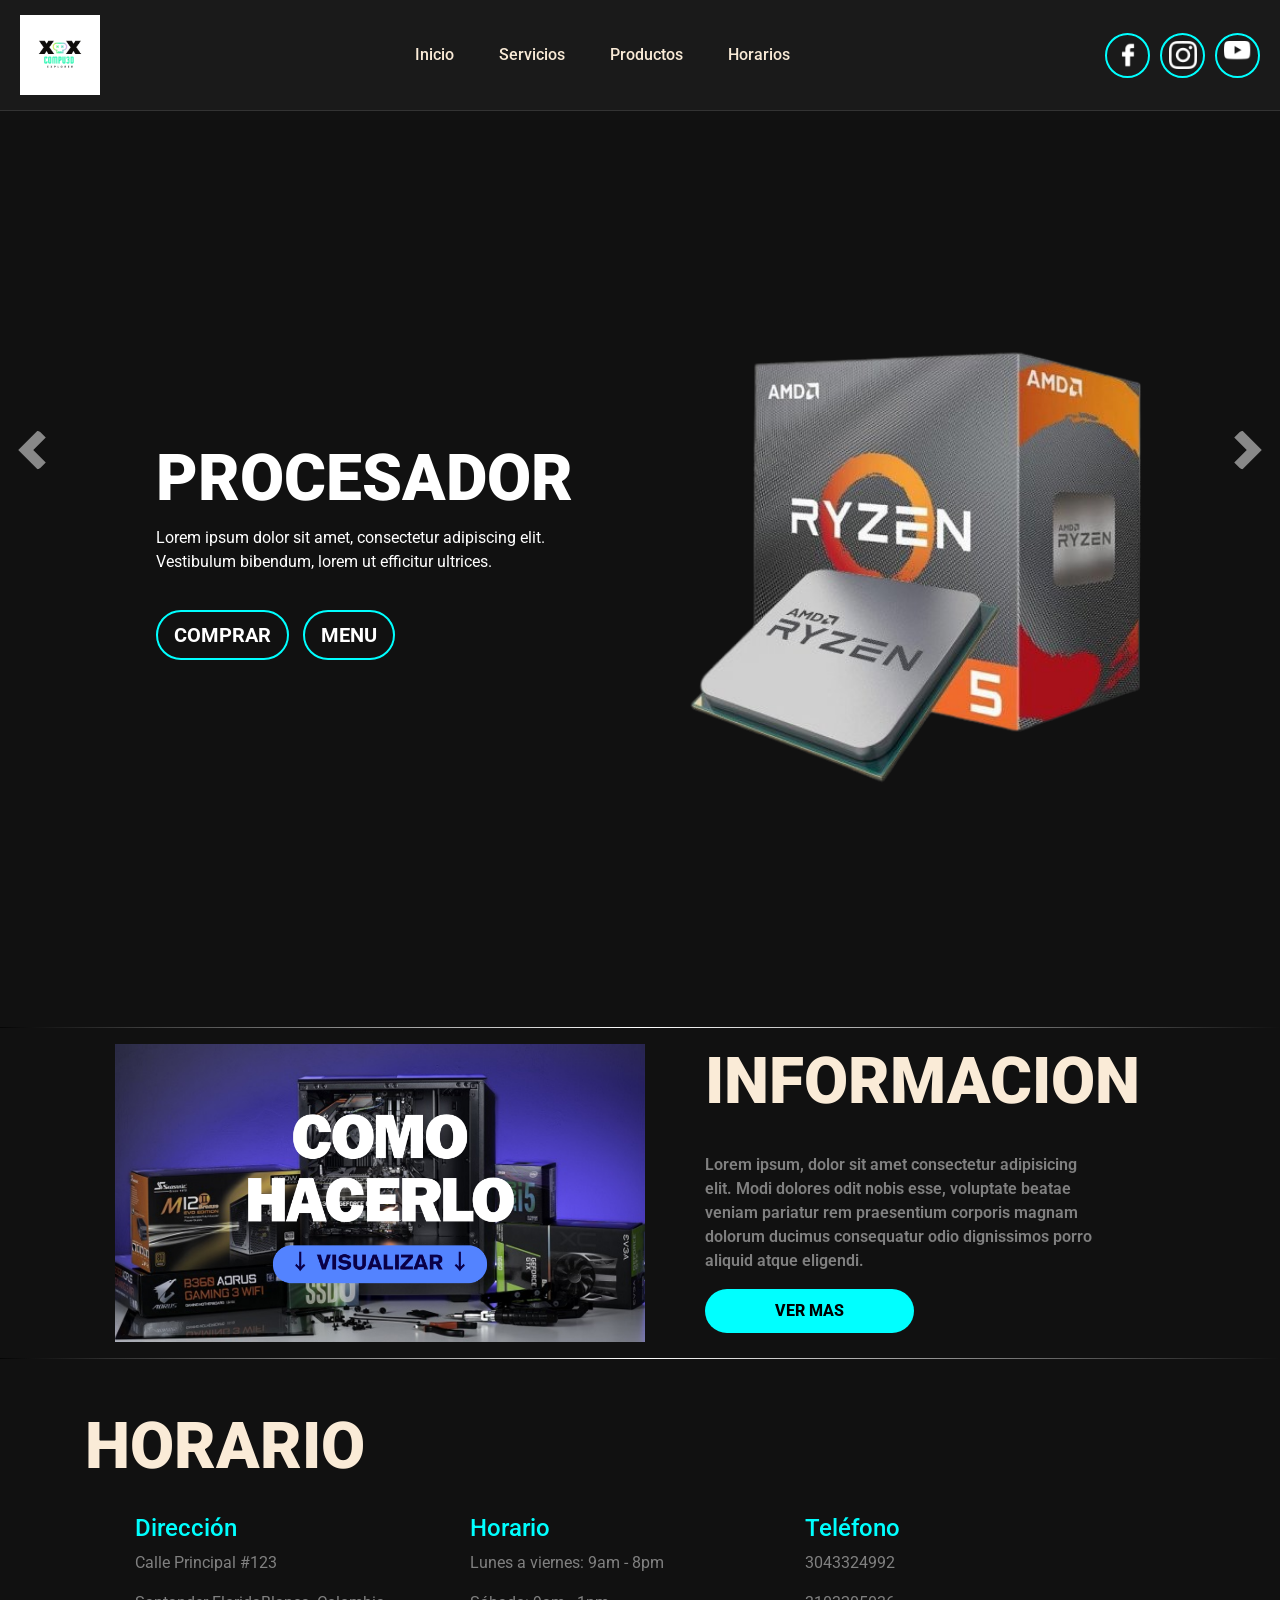
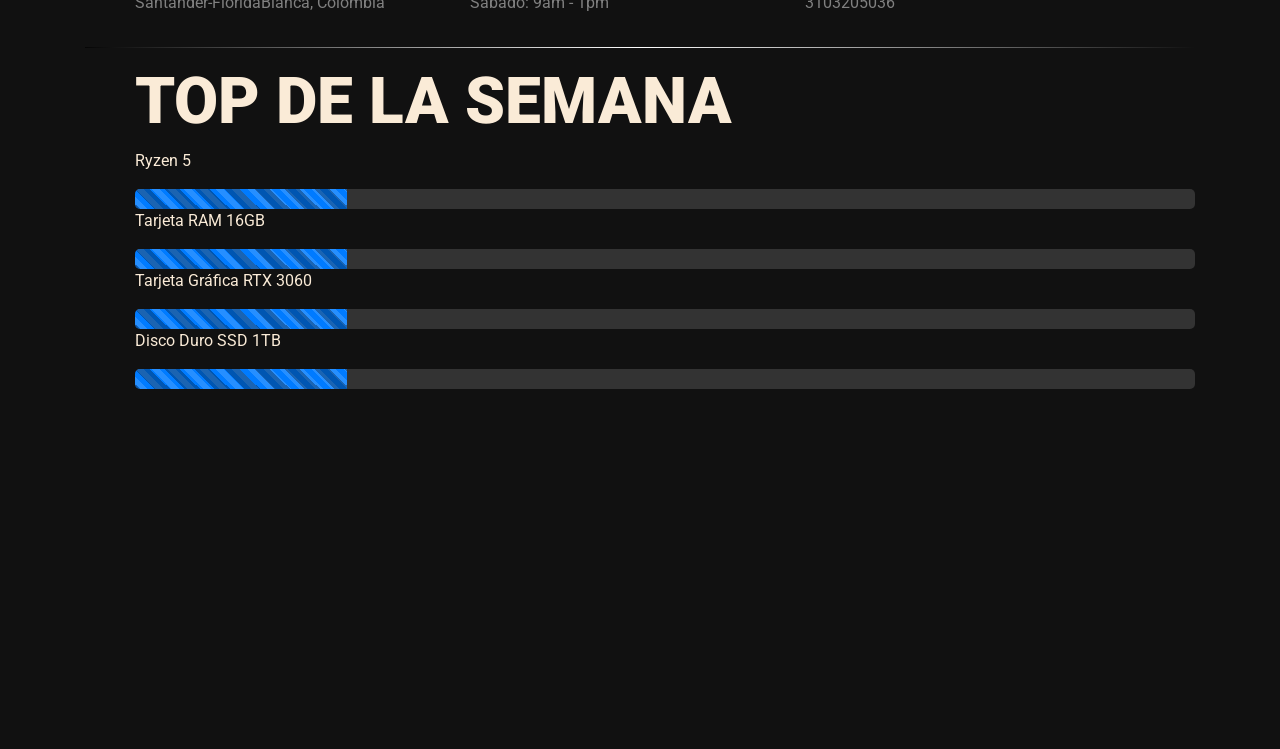
<file: index.html>
<!DOCTYPE html>
<html lang="en">

<head>
    <meta charset="UTF-8">
    <meta name="viewport" content="width=device-width, initial-scale=1.0">
    <meta http-equiv="X-UA-Compatible" content="ie=edge">
    <meta name="Description" content="Enter your description here" />
    <link rel="stylesheet" href="https://cdnjs.cloudflare.com/ajax/libs/twitter-bootstrap/4.6.0/css/bootstrap.min.css">
    <link rel="stylesheet" href="https://cdnjs.cloudflare.com/ajax/libs/font-awesome/5.15.4/css/all.min.css">
    <script src="https://cdn.jsdelivr.net/npm/jquery@3.7.1/dist/jquery.slim.min.js"></script>
    <script src="https://cdn.jsdelivr.net/npm/popper.js@1.16.1/dist/umd/popper.min.js"></script>
    <script src="https://cdn.jsdelivr.net/npm/bootstrap@4.6.2/dist/js/bootstrap.bundle.min.js"></script>
    <link rel="stylesheet" href="./css/style.css">
    <title>COMPU3D EXPLORER</title>
    <link rel="icon" type="image/x-icon" href="./img/log.png">
</head>

<body>
    <!-- ========== MENÚ PRINCIPAL ========== -->
    <nav class="navbar">
        <!-- Logo -->
        <div class="navbar-logo">
            <img class="imgLogo" src="./img/log.png" alt="Logo COMPU3D">
        </div>

        <!-- Links de Navegación -->
        <div class="navbar-links">
            <a href="./index.html" class="nav-link">Inicio</a>
            <a href="./servicios.html" class="nav-link">Servicios</a>
            <a href="./carrito.html" class="nav-link">Productos</a>
            <a href="./horarios.html" class="nav-link">Horarios</a>
        </div>

        <!-- Redes Sociales -->
        <div class="navbar-social">
            <button class="social-btn"><img src="/img/facebook.png" alt="Facebook"></button>
            <button class="social-btn"><img src="/img/insta.png" alt="Instagram"></button>
            <button class="social-btn"><img src="/img/youtube.png" alt="YouTube"></button>
        </div>
    </nav>

    <!-- ========== CARRUSEL ========== -->
        <div class="carousel-inner">
            <div class="carousel-item active">
                <div class="container h-100">
                    <div class="row h-100 carousel-content">
                        <div class="col-md-6 carousel-text textoCarrusel">
                            <div class="carousel-caption texto">
                                <h1 class="product-title">PROCESADOR</h1>
                                <p>Lorem ipsum dolor sit amet, consectetur adipiscing elit. Vestibulum bibendum, lorem
                                    ut efficitur ultrices.</p>
                                <p>
                                    <a class="btn btn-lg btn-custom" href="#">COMPRAR</a>
                                    <a class="btn btn-lg btn-custom" href="#">MENU</a>
                                </p>
                            </div>
                        </div>
                        <div class="col-md-6 product-image-container">
                            <img src="./img/procesador.png" class="d-block w-100 product-image"
                                alt="AMD Ryzen Processor">
                        </div>
                    </div>
                </div>
            </div>
            <div class="carousel-item ">
                <div class="container h-100">
                    <div class="row h-100 carousel-content">
                        <div class="col-md-6 carousel-text textoCarrusel">
                            <div class="carousel-caption texto">
                                <h1 class="product-title">RAM</h1>
                                <p>
                                    Lorem ipsum dolor sit amet, consectetur adipiscing elit. Vestibulum bibendum, lorem
                                    ut efficitur ultrices.
                                </p>
                                <p>
                                    <a class="btn btn-lg btn-custom" href="#">COMPRAR</a>
                                    <a class="btn btn-lg btn-custom" href="#">MENU</a>
                                </p>
                            </div>
                        </div>
                        <div class="col-md-6 product-image-container">
                            <img src="./img/ram.png" class="d-block w-100 product-image" alt="AMD Ryzen Processor">
                        </div>
                    </div>
                </div>
            </div>
            <div class="carousel-item ">
                <div class="container h-100">
                    <div class="row h-100 carousel-content">
                        <div class="col-md-6 carousel-text textoCarrusel">
                            <div class="carousel-caption texto">
                                <h1 class="product-title">FUNTE DE ALIMENTACION</h1>
                                <p>Lorem ipsum dolor sit amet, consectetur adipiscing elit. Vestibulum bibendum, lorem
                                    ut efficitur ultrices.</p>
                                <p>
                                    <a class="btn btn-lg btn-custom" href="#">COMPRAR</a>
                                    <a class="btn btn-lg btn-custom" href="#">MENU</a>
                                </p>
                            </div>
                        </div>
                        <div class="col-md-6 product-image-container">
                            <img src="./img/FuenteAlimentacion.png" class="d-block w-100 product-image"
                                alt="AMD Ryzen Processor">
                        </div>
                    </div>
                </div>
            </div>
            <div class="carousel-item ">
                <div class="container h-100">
                    <div class="row h-100 carousel-content">
                        <div class="col-md-6 carousel-text textoCarrusel">
                            <div class="carousel-caption texto">
                                <h1 class="product-title">DISCO DURO</h1>
                                <p>Lorem ipsum dolor sit amet, consectetur adipiscing elit. Vestibulum bibendum, lorem
                                    ut efficitur ultrices.</p>
                                <p>
                                    <a class="btn btn-lg btn-custom" href="#">COMPRAR</a>
                                    <a class="btn btn-lg btn-custom" href="#">MENU</a>
                                </p>
                            </div>
                        </div>
                        <div class="col-md-6 product-image-container">
                            <img src="./img/discoD.png" class="d-block w-100 product-image" alt="AMD Ryzen Processor">
                        </div>
                    </div>
                </div>
            </div>
            <div class="carousel-item ">
                <div class="container h-100">
                    <div class="row h-100 carousel-content">
                        <div class="col-md-6 carousel-text textoCarrusel">
                            <div class="carousel-caption texto">
                                <h1 class="product-title">Grafica</h1>
                                <p>Lorem ipsum dolor sit amet, consectetur adipiscing elit. Vestibulum bibendum, lorem
                                    ut efficitur ultrices.</p>
                                <p>
                                    <a class="btn btn-lg btn-custom" href="#">COMPRAR</a>
                                    <a class="btn btn-lg btn-custom" href="#">MENU</a>
                                </p>
                            </div>
                        </div>
                        <div class="col-md-6 product-image-container">
                            <img src="./img/RTX-4060.png" class="d-block w-100 product-image" alt="AMD Ryzen Processor">
                        </div>
                    </div>
                </div>
            </div>
        </div>
        <a class="carousel-control-prev" href="#productCarousel" role="button" data-bs-slide="prev">
            <span class="carousel-control-prev-icon" aria-hidden="true"></span>
            <span class="visually-hidden"></span>
        </a>
        <a class="carousel-control-next" href="#productCarousel" role="button" data-bs-slide="next">
            <span class="carousel-control-next-icon" aria-hidden="true"></span>
            <span class="visually-hidden"></span>
        </a>
    </div>
    <hr class="separator">
    <div class="container row ">
        <div class="col-lg-6">
            <img class="img2modulo" src="/img/num3.png" alt="">
        </div>
        <div class="info col-lg-6">
            <h4>INFORMACION</h4>
            <p>
                Lorem ipsum, dolor sit amet consectetur adipisicing elit. Modi dolores odit nobis esse, voluptate beatae
                veniam pariatur rem praesentium corporis magnam dolorum ducimus consequatur odio dignissimos porro
                aliquid atque eligendi.
            </p>
            <a href="https://youtu.be/9jRD-6016_4?si=I5bAPRzQfBZdDb9N"  target="_blank" class="btn-2">VER MAS</a>
        </div>
    </div>

    <hr class="separator">

    <div class="container datos">
        <h2>HORARIO</h2>
        <div class="horario row">
            <div class="txt col-lg-3">
                <h4>Dirección</h4>
                <p>Calle Principal #123</p>
                <p>Santander-FloridaBlanca, Colombia</p>
            </div>
            <div class="txt col-lg-3">
                <h4>Horario</h4>
                <p>Lunes a viernes: 9am - 8pm</p>
                <p>Sábado: 9am - 1pm</p>
            </div>
            <div class="txt col-lg-3">
                <h4>Teléfono</h4>
                <p>3043324992</p>
                <p>3103205036</p>
            </div>  
    </div>
    <hr class="separator">
    <div class="top">
        <h2>TOP DE LA SEMANA</h2>
        <div>
            <p>Ryzen 5</p>
            <div class="progress">
            <div class="progress-bar progress-bar-striped progress-bar-animated"></div>
        </div>
        <div>
            <p>Tarjeta RAM 16GB</p>
            <div class="progress">
            <div class="progress-bar progress-bar-striped progress-bar-animated"></div>
        </div>
        <div>
            <p>Tarjeta Gráfica RTX 3060</p>
            <div class="progress">
            <div class="progress-bar progress-bar-striped progress-bar-animated"></div>
        </div>
        <div>
            <p>Disco Duro SSD 1TB</p>
            <div class="progress">
            <div class="progress-bar progress-bar-striped progress-bar-animated"></div>
        </div>
        </div>
        
    </div>
    <section class="maps">
        <iframe class="map" src="https://www.google.com/maps/embed?pb=!1m18!1m12!1m3!1d2027879.9644634305!2d-74.82266897392391!3d6.926054384457457!2m3!1f0!2f0!3f0!3m2!1i1024!2i768!4f13.1!3m3!1m2!1s0x8e427852fd048c9b%3A0xf70e46eda2fae025!2sSantander!5e0!3m2!1ses-419!2sco!4v1728791815583!5m2!1ses-419!2sco" width="100%" height="500" style="border:0;" allowfullscreen="" loading="lazy" referrerpolicy="no-referrer-when-downgrade"></iframe>
    </section>
    <div id="containerProcesador"></div>
    <div id="containerRam"></div>
    <div id="containerFuente"></div>
    <div id="containerDiscoD"></div>
    <div id="containerGrafica"></div>

    <script src="https://cdnjs.cloudflare.com/ajax/libs/bootstrap/5.3.0/js/bootstrap.bundle.min.js"></script>
    <script src="https://cdnjs.cloudflare.com/ajax/libs/jquery/3.5.1/jquery.slim.min.js"></script>
    <script src="https://cdnjs.cloudflare.com/ajax/libs/popper.js/1.16.1/umd/popper.min.js"></script>
    <script src="https://cdnjs.cloudflare.com/ajax/libs/twitter-bootstrap/4.6.0/js/bootstrap.min.js"></script>
    <script type="module" src="./js/app.js"></script>
    <script src="./js/compras.js"></script>
</body>

</html>
</file>
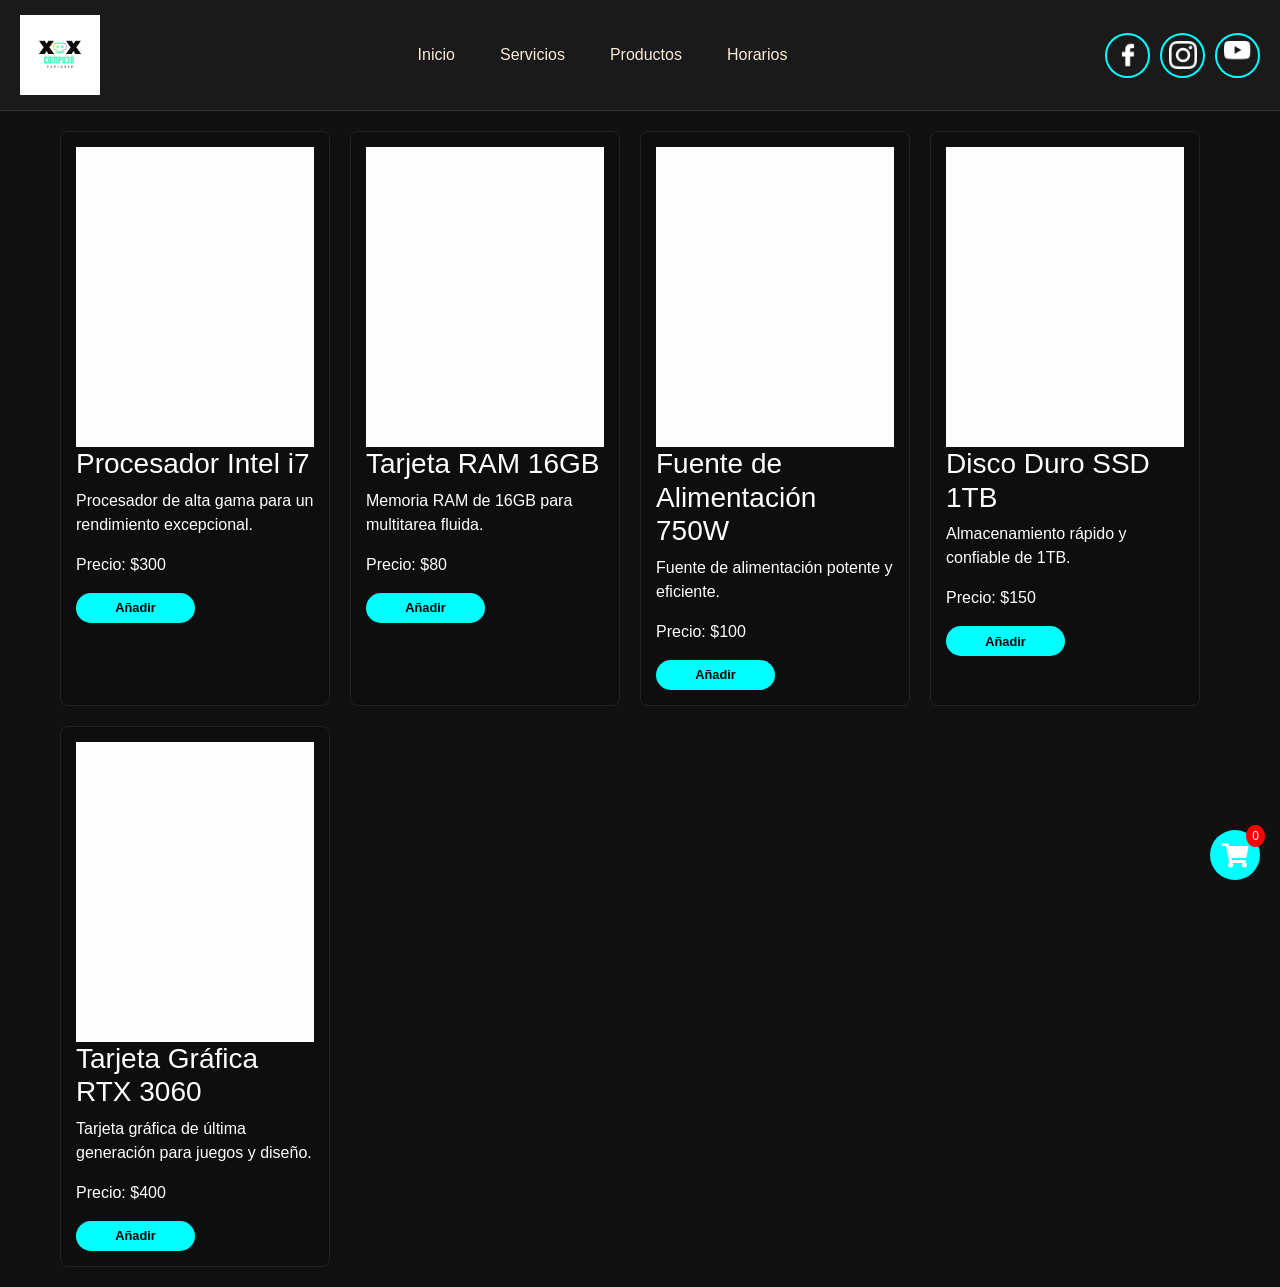
<file: carrito.html>
<!DOCTYPE html>
<html lang="en">
<head>
    <meta charset="UTF-8">
    <meta name="viewport" content="width=device-width, initial-scale=1.0">
    <title>COMPU3D EXPLORER - Menú de Productos</title>
    <link rel="stylesheet" href="https://cdn.jsdelivr.net/npm/swiper/swiper-bundle.min.css" />
    <link rel="stylesheet" href="https://cdnjs.cloudflare.com/ajax/libs/font-awesome/5.15.3/css/all.min.css">
    <link rel="stylesheet" href="https://cdnjs.cloudflare.com/ajax/libs/twitter-bootstrap/4.6.0/css/bootstrap.min.css">
    <link rel="stylesheet" href="https://cdnjs.cloudflare.com/ajax/libs/font-awesome/5.15.4/css/all.min.css">
    <link rel="stylesheet" href="./css/carrito.css">
    <link rel="stylesheet" href="./css/style.css">
    <link rel="icon" type="image/x-icon" href="./img/log.png">
</head>
<body>
    <!-- ========== MENÚ PRINCIPAL ========== -->
    <nav class="navbar">
        <!-- Logo -->
        <div class="navbar-logo">
            <img class="imgLogo" src="./img/log.png" alt="Logo COMPU3D">
        </div>

        <!-- Links de Navegación -->
        <div class="navbar-links">
            <a href="./index.html" class="nav-link">Inicio</a>
            <a href="./servicios.html" class="nav-link">Servicios</a>
            <a href="./carrito.html" class="nav-link">Productos</a>
            <a href="./horarios.html" class="nav-link">Horarios</a>
        </div>

        <!-- Redes Sociales -->
        <div class="navbar-social">
            <button class="social-btn"><img src="/img/facebook.png" alt="Facebook"></button>
            <button class="social-btn"><img src="/img/insta.png" alt="Instagram"></button>
            <button class="social-btn"><img src="/img/youtube.png" alt="YouTube"></button>
        </div>
    </nav>

    <!-- ========== CONTENEDOR DE PRODUCTOS ========== -->
    <div class="container">
        <div id="product-menu" class="product-menu">
            <!-- Los productos se cargarán aquí dinámicamente -->
        </div>
    </div>

    <!-- Icono del carrito -->
    <div id="cart-icon">
        <i class="fas fa-shopping-cart"></i>
        <span id="cart-count">0</span>
    </div>

    <!-- Carrito desplegable -->
    <div id="cart-dropdown">
        <h3>Carrito de Compras</h3>
        <div id="cart-items"></div>
        <p>Total: $<span id="cart-total">0</span></p>
        <button id="checkout" style="background-color: #00FFFF; color: black;">Realizar Pedido</button>
    </div>

    <script src="https://cdn.jsdelivr.net/npm/swiper/swiper-bundle.min.js"></script>
    <script src="./js/compras.js"></script>
    <script type="module" src="./js/app.js"></script>
</body>
</html>
</file>
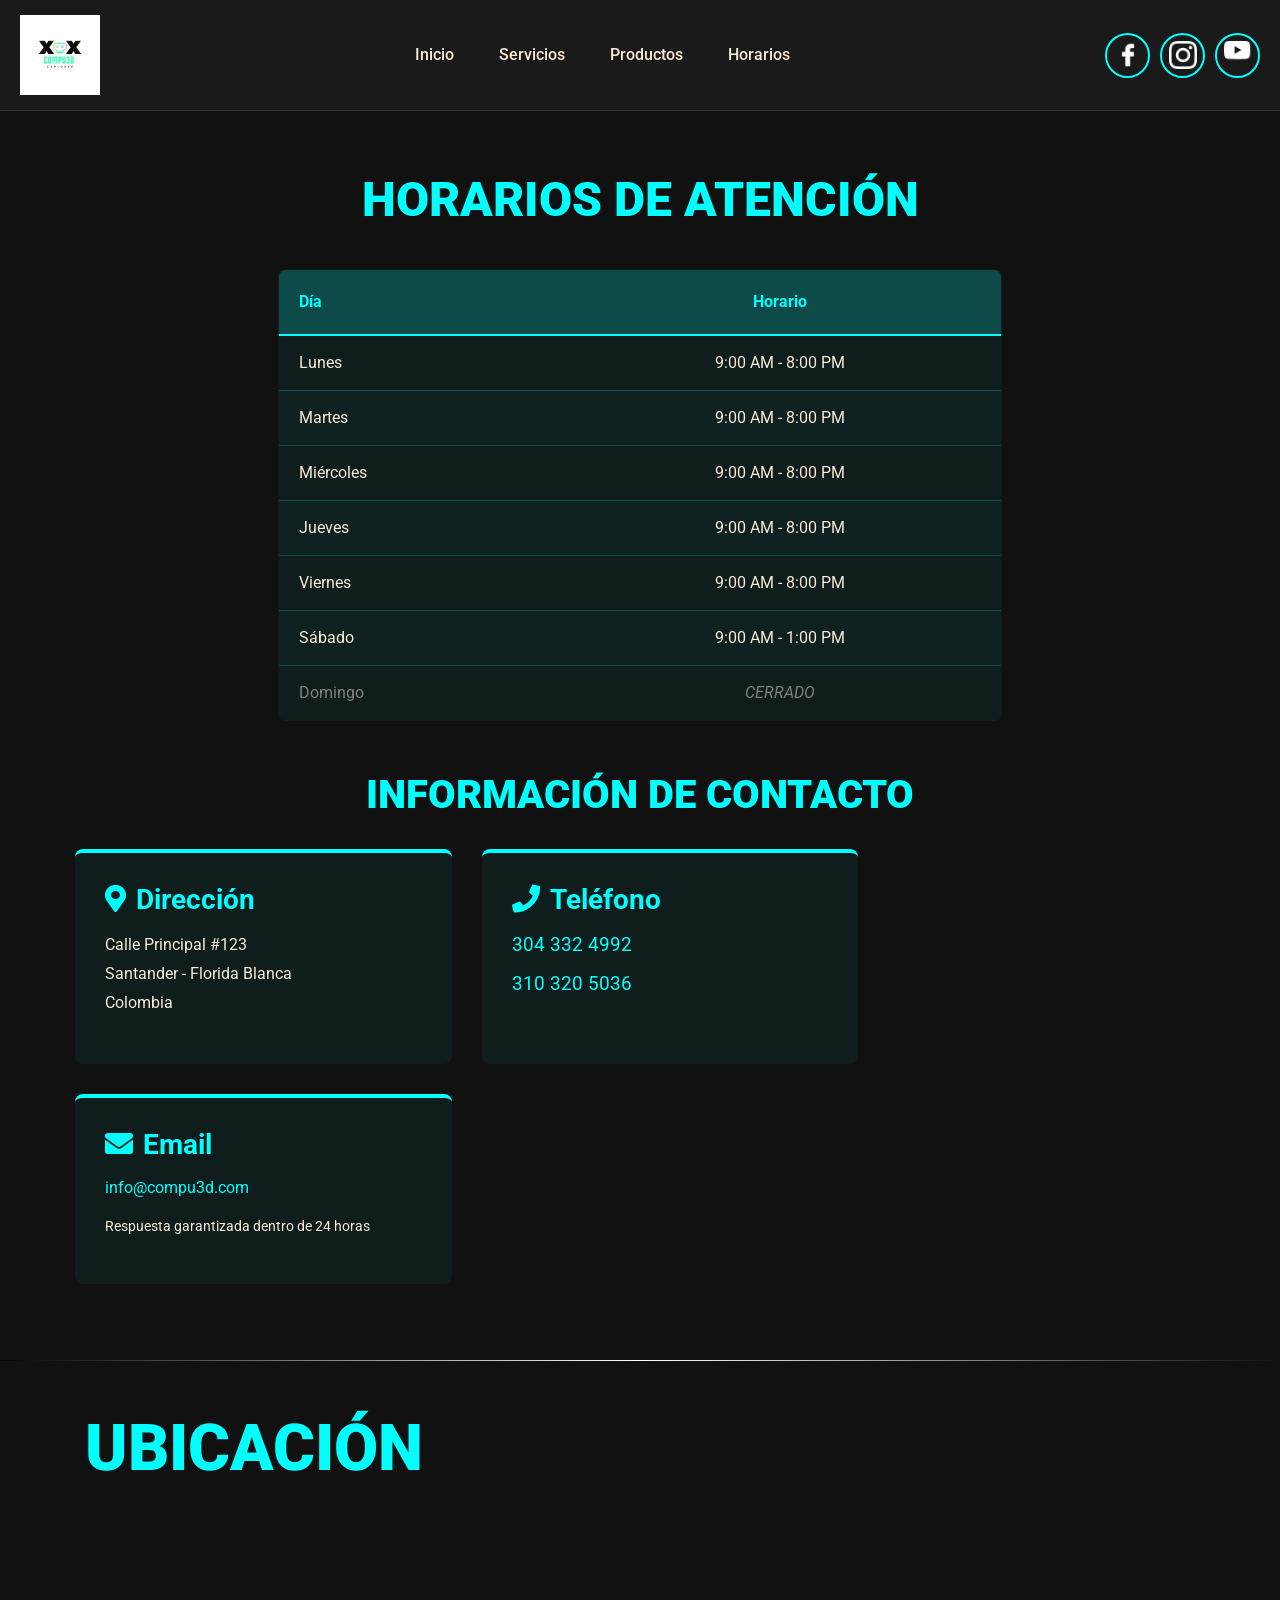
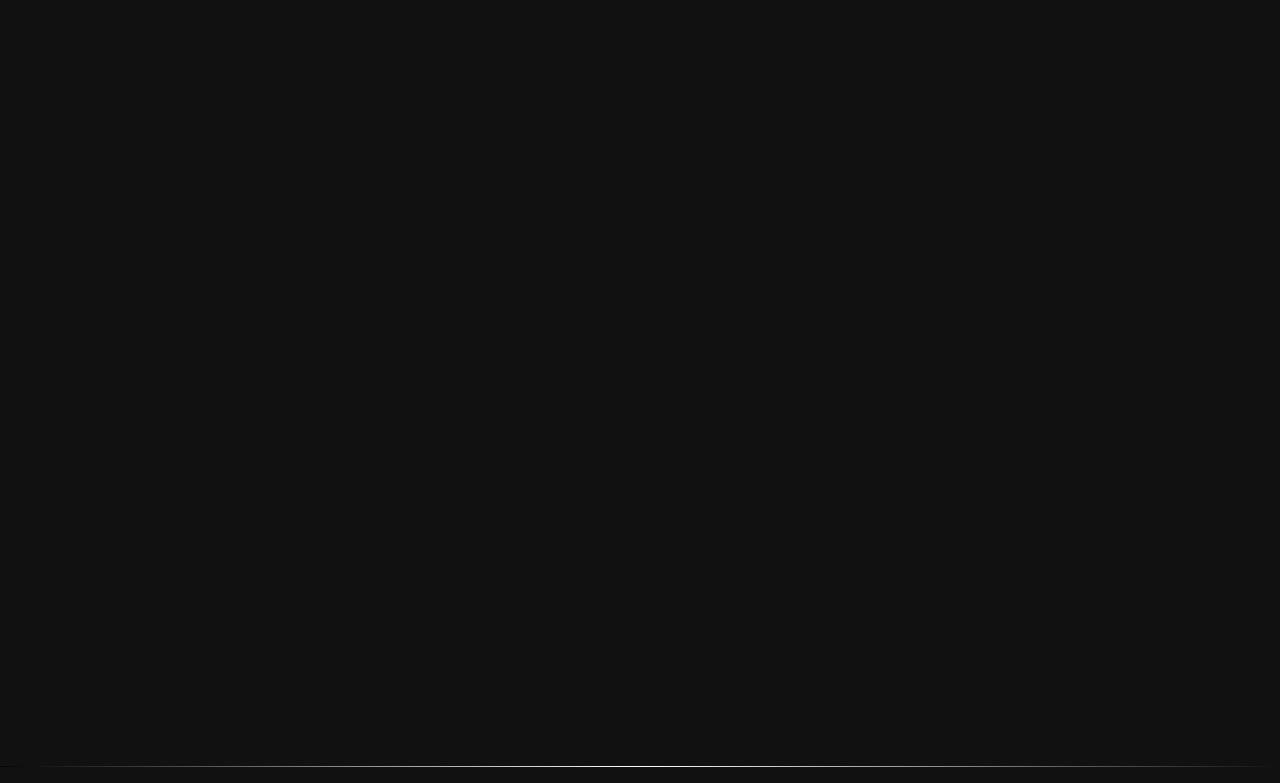
<file: horarios.html>
<!DOCTYPE html>
<html lang="es">

<head>
    <meta charset="UTF-8">
    <meta name="viewport" content="width=device-width, initial-scale=1.0">
    <meta http-equiv="X-UA-Compatible" content="ie=edge">
    <meta name="Description" content="Horarios de COMPU3D Explorer">
    <link rel="stylesheet" href="https://cdnjs.cloudflare.com/ajax/libs/twitter-bootstrap/4.6.0/css/bootstrap.min.css">
    <link rel="stylesheet" href="https://cdnjs.cloudflare.com/ajax/libs/font-awesome/5.15.4/css/all.min.css">
    <script src="https://cdn.jsdelivr.net/npm/jquery@3.7.1/dist/jquery.slim.min.js"></script>
    <script src="https://cdn.jsdelivr.net/npm/popper.js@1.16.1/dist/umd/popper.min.js"></script>
    <script src="https://cdn.jsdelivr.net/npm/bootstrap@4.6.2/dist/js/bootstrap.bundle.min.js"></script>
    <link rel="stylesheet" href="./css/style.css">
    <title>Horarios - COMPU3D EXPLORER</title>
    <link rel="icon" type="image/x-icon" href="./img/log.png">
</head>

<body>
    <!-- ========== MENÚ PRINCIPAL ========== -->
    <nav class="navbar">
        <!-- Logo -->
        <div class="navbar-logo">
            <img class="imgLogo" src="./img/log.png" alt="Logo COMPU3D">
        </div>

        <!-- Links de Navegación -->
        <div class="navbar-links">
            <a href="./index.html" class="nav-link">Inicio</a>
            <a href="./servicios.html" class="nav-link">Servicios</a>
            <a href="./carrito.html" class="nav-link">Productos</a>
            <a href="./horarios.html" class="nav-link">Horarios</a>
        </div>

        <!-- Redes Sociales -->
        <div class="navbar-social">
            <button class="social-btn"><img src="/img/facebook.png" alt="Facebook"></button>
            <button class="social-btn"><img src="/img/insta.png" alt="Instagram"></button>
            <button class="social-btn"><img src="/img/youtube.png" alt="YouTube"></button>
        </div>
    </nav>

    <!-- ========== CONTENIDO HORARIOS ========== -->
    <div class="container" style="padding: 60px 20px; color: antiquewhite;">
        <h1 style="font-size: 3rem; font-weight: 900; margin-bottom: 40px; color: aqua; text-align: center;">HORARIOS DE ATENCIÓN</h1>

        <!-- Tabla de Horarios -->
        <div class="row" style="margin-bottom: 50px;">
            <div class="col-lg-8 mx-auto">
                <table style="width: 100%; background-color: rgba(0, 255, 255, 0.05); border-radius: 8px; overflow: hidden; border: 1px solid aqua;">
                    <thead style="background-color: rgba(0, 255, 255, 0.2);">
                        <tr>
                            <th style="padding: 20px; text-align: left; color: aqua; font-weight: 700; border-bottom: 2px solid aqua;">Día</th>
                            <th style="padding: 20px; text-align: center; color: aqua; font-weight: 700; border-bottom: 2px solid aqua;">Horario</th>
                        </tr>
                    </thead>
                    <tbody>
                        <tr style="border-bottom: 1px solid rgba(0, 255, 255, 0.2);">
                            <td style="padding: 15px 20px; color: antiquewhite;">Lunes</td>
                            <td style="padding: 15px 20px; text-align: center; color: antiquewhite;">9:00 AM - 8:00 PM</td>
                        </tr>
                        <tr style="border-bottom: 1px solid rgba(0, 255, 255, 0.2); background-color: rgba(0, 255, 255, 0.02);">
                            <td style="padding: 15px 20px; color: antiquewhite;">Martes</td>
                            <td style="padding: 15px 20px; text-align: center; color: antiquewhite;">9:00 AM - 8:00 PM</td>
                        </tr>
                        <tr style="border-bottom: 1px solid rgba(0, 255, 255, 0.2);">
                            <td style="padding: 15px 20px; color: antiquewhite;">Miércoles</td>
                            <td style="padding: 15px 20px; text-align: center; color: antiquewhite;">9:00 AM - 8:00 PM</td>
                        </tr>
                        <tr style="border-bottom: 1px solid rgba(0, 255, 255, 0.2); background-color: rgba(0, 255, 255, 0.02);">
                            <td style="padding: 15px 20px; color: antiquewhite;">Jueves</td>
                            <td style="padding: 15px 20px; text-align: center; color: antiquewhite;">9:00 AM - 8:00 PM</td>
                        </tr>
                        <tr style="border-bottom: 1px solid rgba(0, 255, 255, 0.2);">
                            <td style="padding: 15px 20px; color: antiquewhite;">Viernes</td>
                            <td style="padding: 15px 20px; text-align: center; color: antiquewhite;">9:00 AM - 8:00 PM</td>
                        </tr>
                        <tr style="border-bottom: 1px solid rgba(0, 255, 255, 0.2); background-color: rgba(0, 255, 255, 0.02);">
                            <td style="padding: 15px 20px; color: antiquewhite;">Sábado</td>
                            <td style="padding: 15px 20px; text-align: center; color: antiquewhite;">9:00 AM - 1:00 PM</td>
                        </tr>
                        <tr>
                            <td style="padding: 15px 20px; color: gray;">Domingo</td>
                            <td style="padding: 15px 20px; text-align: center; color: gray;"><em>CERRADO</em></td>
                        </tr>
                    </tbody>
                </table>
            </div>
        </div>

        <!-- Información de Contacto -->
        <h2 style="color: aqua; font-size: 2.5rem; font-weight: 900; margin-top: 50px; margin-bottom: 30px; text-align: center;">INFORMACIÓN DE CONTACTO</h2>

        <div class="row" style="gap: 30px;">
            <!-- Dirección -->
            <div class="col-lg-4" style="background-color: rgba(0, 255, 255, 0.05); padding: 30px; border-radius: 8px; border-top: 4px solid aqua;">
                <h3 style="color: aqua; font-weight: 700; margin-bottom: 15px;">
                    <i class="fas fa-map-marker-alt" style="margin-right: 10px;"></i>Dirección
                </h3>
                <p style="color: antiquewhite; line-height: 1.8;">
                    Calle Principal #123<br>
                    Santander - Florida Blanca<br>
                    Colombia
                </p>
            </div>

            <!-- Teléfono -->
            <div class="col-lg-4" style="background-color: rgba(0, 255, 255, 0.05); padding: 30px; border-radius: 8px; border-top: 4px solid aqua;">
                <h3 style="color: aqua; font-weight: 700; margin-bottom: 15px;">
                    <i class="fas fa-phone" style="margin-right: 10px;"></i>Teléfono
                </h3>
                <p style="color: antiquewhite; font-size: 1.2rem; margin-bottom: 10px;">
                    <a href="tel:3043324992" style="color: aqua; text-decoration: none;">304 332 4992</a>
                </p>
                <p style="color: antiquewhite; font-size: 1.2rem;">
                    <a href="tel:3103205036" style="color: aqua; text-decoration: none;">310 320 5036</a>
                </p>
            </div>

            <!-- Email -->
            <div class="col-lg-4" style="background-color: rgba(0, 255, 255, 0.05); padding: 30px; border-radius: 8px; border-top: 4px solid aqua;">
                <h3 style="color: aqua; font-weight: 700; margin-bottom: 15px;">
                    <i class="fas fa-envelope" style="margin-right: 10px;"></i>Email
                </h3>
                <p style="color: antiquewhite;">
                    <a href="mailto:info@compu3d.com" style="color: aqua; text-decoration: none;">info@compu3d.com</a>
                </p>
                <p style="color: antiquewhite; margin-top: 15px; font-size: 0.9rem;">
                    Respuesta garantizada dentro de 24 horas
                </p>
            </div>
        </div>
    </div>

    <hr class="separator">

    <!-- ========== UBICACIÓN ========== -->
    <div class="container datos">
        <h2 style="color: aqua;">UBICACIÓN</h2>
        <div style="margin-top: 30px; position: relative; padding-bottom: 75%; height: 0; overflow: hidden;">
            <iframe
                src="https://www.google.com/maps/embed?pb=!1m18!1m12!1m3!1d3945.5893698869227!2d-73.06788!3d7.062844!2m3!1f0!2f0!3f0!3m2!1i1024!2i768!4f13.1!3m3!1m2!1s0x8e6a5d5c5c5c5c5d%3A0x5c5c5c5c5c5c5c5c!2sCalle%20Principal%20123%2C%20Florida%20Blanca%2C%20Santander!5e0!3m2!1ses!2sco!4v1234567890"
                style="position: absolute; top: 0; left: 0; width: 100%; height: 100%; border: 0; border-radius: 8px;"
                allowfullscreen="" loading="lazy" referrerpolicy="no-referrer-when-downgrade">
            </iframe>
        </div>
    </div>

    <hr class="separator">

    <script src="./js/app.js"></script>
</body>

</html>
</file>
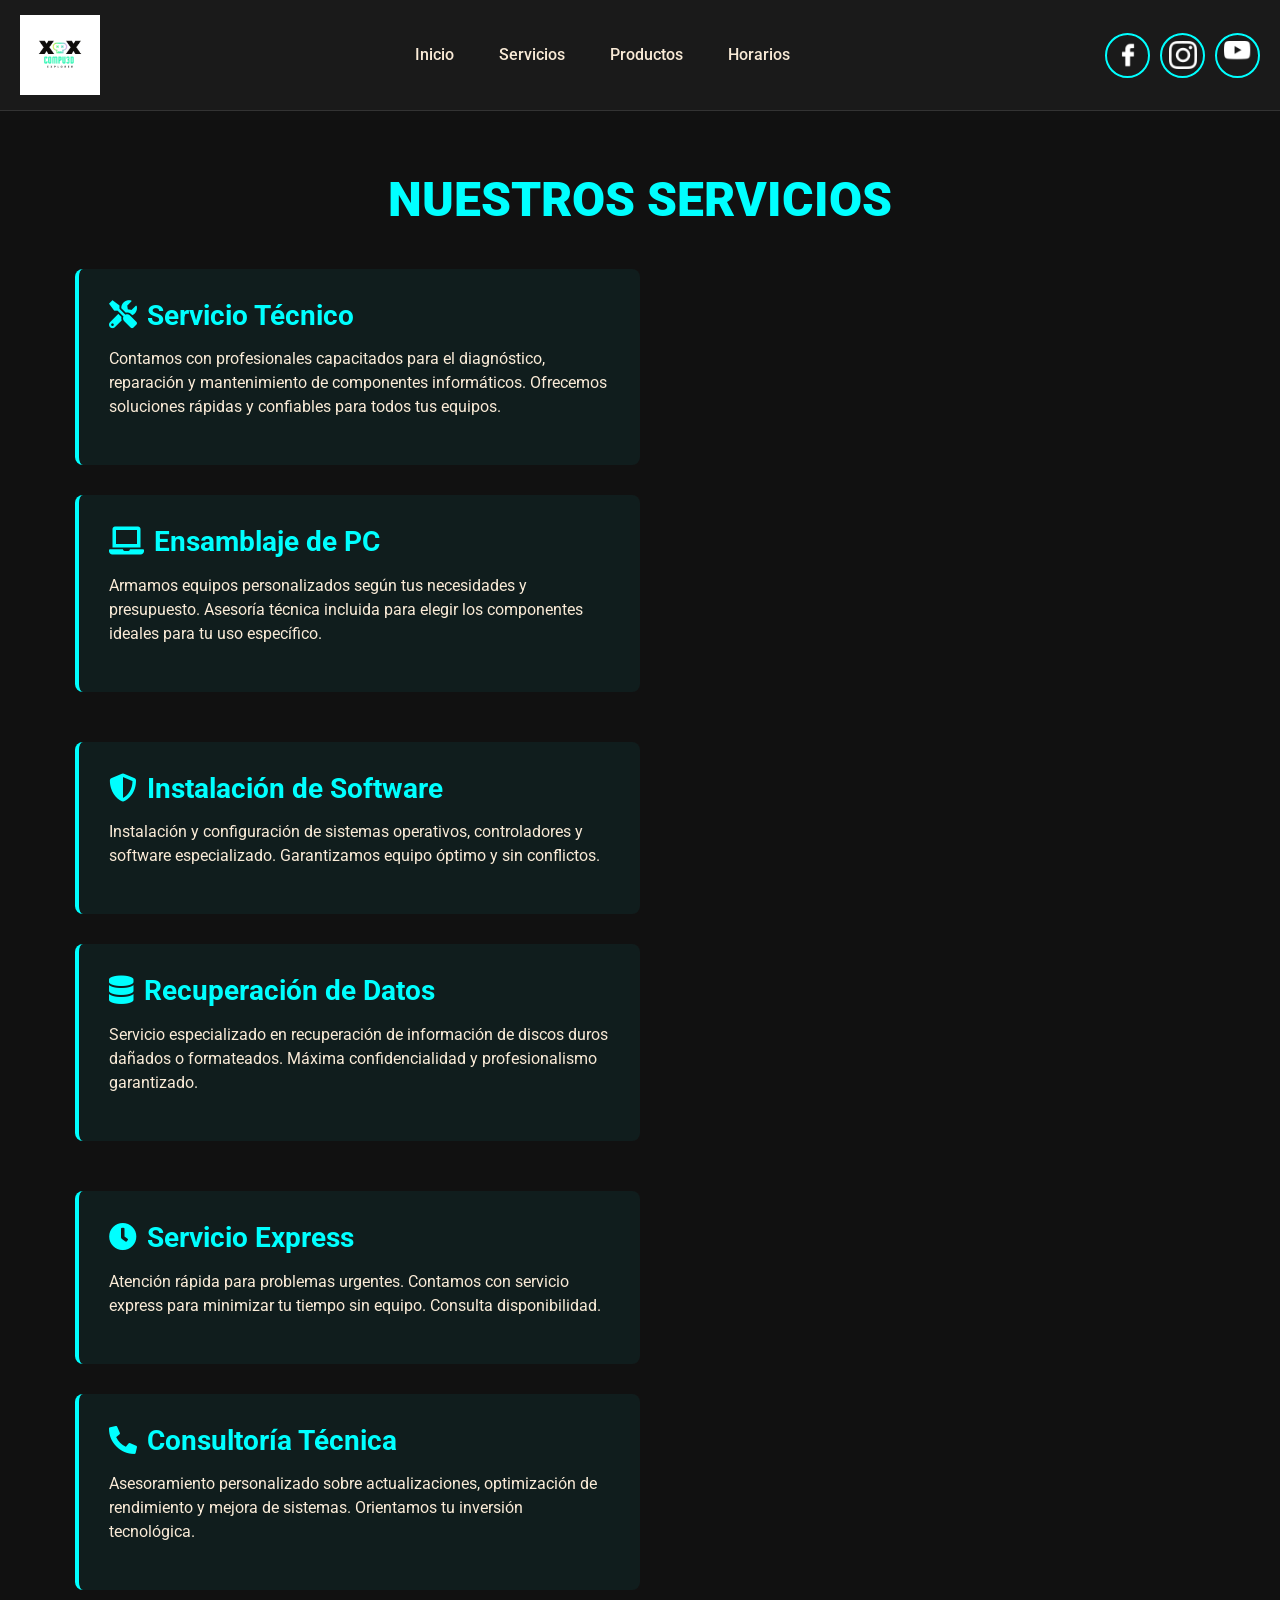
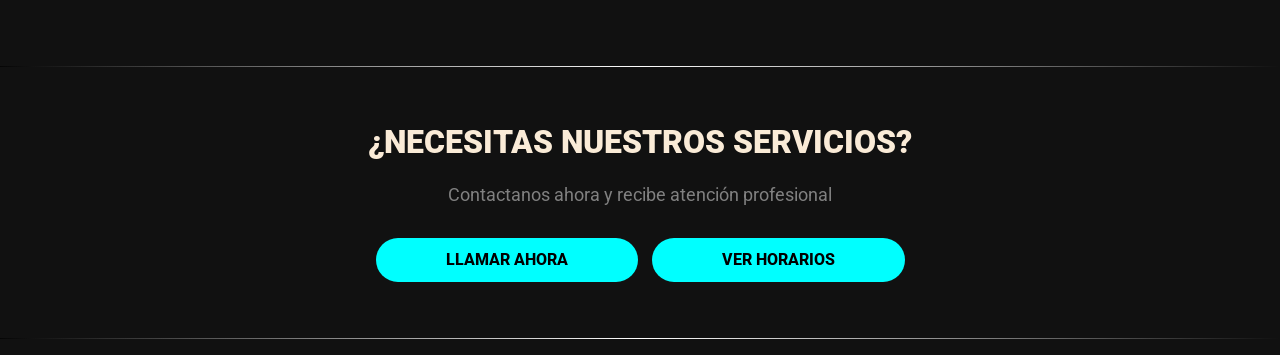
<file: servicios.html>
<!DOCTYPE html>
<html lang="es">

<head>
    <meta charset="UTF-8">
    <meta name="viewport" content="width=device-width, initial-scale=1.0">
    <meta http-equiv="X-UA-Compatible" content="ie=edge">
    <meta name="Description" content="Servicios de COMPU3D Explorer">
    <link rel="stylesheet" href="https://cdnjs.cloudflare.com/ajax/libs/twitter-bootstrap/4.6.0/css/bootstrap.min.css">
    <link rel="stylesheet" href="https://cdnjs.cloudflare.com/ajax/libs/font-awesome/5.15.4/css/all.min.css">
    <script src="https://cdn.jsdelivr.net/npm/jquery@3.7.1/dist/jquery.slim.min.js"></script>
    <script src="https://cdn.jsdelivr.net/npm/popper.js@1.16.1/dist/umd/popper.min.js"></script>
    <script src="https://cdn.jsdelivr.net/npm/bootstrap@4.6.2/dist/js/bootstrap.bundle.min.js"></script>
    <link rel="stylesheet" href="./css/style.css">
    <title>Servicios - COMPU3D EXPLORER</title>
    <link rel="icon" type="image/x-icon" href="./img/log.png">
</head>

<body>
    <!-- ========== MENÚ PRINCIPAL ========== -->
    <nav class="navbar">
        <!-- Logo -->
        <div class="navbar-logo">
            <img class="imgLogo" src="./img/log.png" alt="Logo COMPU3D">
        </div>

        <!-- Links de Navegación -->
        <div class="navbar-links">
            <a href="./index.html" class="nav-link">Inicio</a>
            <a href="./servicios.html" class="nav-link">Servicios</a>
            <a href="./carrito.html" class="nav-link">Productos</a>
            <a href="./horarios.html" class="nav-link">Horarios</a>
        </div>

        <!-- Redes Sociales -->
        <div class="navbar-social">
            <button class="social-btn"><img src="/img/facebook.png" alt="Facebook"></button>
            <button class="social-btn"><img src="/img/insta.png" alt="Instagram"></button>
            <button class="social-btn"><img src="/img/youtube.png" alt="YouTube"></button>
        </div>
    </nav>

    <!-- ========== CONTENIDO SERVICIOS ========== -->
    <div class="container" style="padding: 60px 20px; color: antiquewhite;">
        <h1 style="font-size: 3rem; font-weight: 900; margin-bottom: 40px; color: aqua; text-align: center;">NUESTROS SERVICIOS</h1>

        <div class="row" style="gap: 30px; margin-bottom: 50px;">
            <!-- Servicio 1 -->
            <div class="col-lg-6" style="background-color: rgba(0, 255, 255, 0.05); padding: 30px; border-radius: 8px; border-left: 4px solid aqua;">
                <h3 style="color: aqua; font-weight: 700; margin-bottom: 15px;">
                    <i class="fas fa-tools" style="margin-right: 10px;"></i>Servicio Técnico
                </h3>
                <p>Contamos con profesionales capacitados para el diagnóstico, reparación y mantenimiento de componentes informáticos. Ofrecemos soluciones rápidas y confiables para todos tus equipos.</p>
            </div>

            <!-- Servicio 2 -->
            <div class="col-lg-6" style="background-color: rgba(0, 255, 255, 0.05); padding: 30px; border-radius: 8px; border-left: 4px solid aqua;">
                <h3 style="color: aqua; font-weight: 700; margin-bottom: 15px;">
                    <i class="fas fa-laptop" style="margin-right: 10px;"></i>Ensamblaje de PC
                </h3>
                <p>Armamos equipos personalizados según tus necesidades y presupuesto. Asesoría técnica incluida para elegir los componentes ideales para tu uso específico.</p>
            </div>
        </div>

        <div class="row" style="gap: 30px; margin-bottom: 50px;">
            <!-- Servicio 3 -->
            <div class="col-lg-6" style="background-color: rgba(0, 255, 255, 0.05); padding: 30px; border-radius: 8px; border-left: 4px solid aqua;">
                <h3 style="color: aqua; font-weight: 700; margin-bottom: 15px;">
                    <i class="fas fa-shield-alt" style="margin-right: 10px;"></i>Instalación de Software
                </h3>
                <p>Instalación y configuración de sistemas operativos, controladores y software especializado. Garantizamos equipo óptimo y sin conflictos.</p>
            </div>

            <!-- Servicio 4 -->
            <div class="col-lg-6" style="background-color: rgba(0, 255, 255, 0.05); padding: 30px; border-radius: 8px; border-left: 4px solid aqua;">
                <h3 style="color: aqua; font-weight: 700; margin-bottom: 15px;">
                    <i class="fas fa-database" style="margin-right: 10px;"></i>Recuperación de Datos
                </h3>
                <p>Servicio especializado en recuperación de información de discos duros dañados o formateados. Máxima confidencialidad y profesionalismo garantizado.</p>
            </div>
        </div>

        <div class="row" style="gap: 30px;">
            <!-- Servicio 5 -->
            <div class="col-lg-6" style="background-color: rgba(0, 255, 255, 0.05); padding: 30px; border-radius: 8px; border-left: 4px solid aqua;">
                <h3 style="color: aqua; font-weight: 700; margin-bottom: 15px;">
                    <i class="fas fa-clock" style="margin-right: 10px;"></i>Servicio Express
                </h3>
                <p>Atención rápida para problemas urgentes. Contamos con servicio express para minimizar tu tiempo sin equipo. Consulta disponibilidad.</p>
            </div>

            <!-- Servicio 6 -->
            <div class="col-lg-6" style="background-color: rgba(0, 255, 255, 0.05); padding: 30px; border-radius: 8px; border-left: 4px solid aqua;">
                <h3 style="color: aqua; font-weight: 700; margin-bottom: 15px;">
                    <i class="fas fa-phone-alt" style="margin-right: 10px;"></i>Consultoría Técnica
                </h3>
                <p>Asesoramiento personalizado sobre actualizaciones, optimización de rendimiento y mejora de sistemas. Orientamos tu inversión tecnológica.</p>
            </div>
        </div>
    </div>

    <hr class="separator">

    <!-- ========== LLAMADA A ACCIÓN ========== -->
    <div class="container" style="padding: 40px 20px; text-align: center;">
        <h2 style="color: antiquewhite; font-weight: 900; margin-bottom: 20px;">¿NECESITAS NUESTROS SERVICIOS?</h2>
        <p style="color: gray; margin-bottom: 30px; font-size: 1.1rem;">Contactanos ahora y recibe atención profesional</p>
        <a href="tel:3043324992" class="btn-2" style="display: inline-block; text-decoration: none;">LLAMAR AHORA</a>
        <a href="./horarios.html" class="btn-2" style="display: inline-block; text-decoration: none; margin-left: 10px;">VER HORARIOS</a>
    </div>

    <hr class="separator">

    <script src="./js/app.js"></script>
</body>

</html>
</file>
<file: css/style.css>
/* ===========================
   IMPORTACIONES Y ESTILOS GLOBALES
   =========================== */
@import url('https://fonts.googleapis.com/css2?family=Roboto:ital,wght@0,400;0,500;0,700;0,900;1,700;1,900&display=swap');

/* Fondo negro para toda la página */
body {
    background-color: #111111;
}

/* ===========================
   MENÚ PRINCIPAL
   =========================== */

/* Contenedor del navbar - Flexbox simple */
.navbar {
    display: flex;
    flex-wrap: wrap;
    align-items: center;
    justify-content: space-between;
    padding: 15px 20px;
    background-color: #1a1a1a;
    border-bottom: 1px solid #333;
    gap: 20px;
    width: 100%;
    box-sizing: border-box;
}

/* Logo de la empresa */
.navbar-logo {
    display: flex;
    align-items: center;
    flex: 0 0 auto;
}

.imgLogo {
    width: 80px;
    height: auto;
    object-fit: contain;
    margin: 0;
    padding: 0;
}

/* Sección de links del menú */
.navbar-links {
    display: flex;
    gap: 15px;
    flex: 1 1 auto;
    justify-content: center;
    flex-wrap: wrap;
}

/* Estilos de los links del menú */
.nav-link {
    padding: 10px 15px;
    color: antiquewhite;
    font-weight: 500;
    border: none;
    cursor: pointer;
    font-size: 16px;
    text-decoration: none;
    transition: all 0.3s ease;
    display: inline-block;
}

.nav-link:hover {
    color: aqua;
    background-color: rgba(0, 255, 255, 0.1);
    border-radius: 4px;
}

.nav-link:focus {
    outline: none;
    background-color: aqua;
    color: black;
    border-radius: 4px;
}

/* Sección de redes sociales del menú */
.navbar-social {
    display: flex;
    align-items: center;
    gap: 10px;
    flex: 0 0 auto;
}

/* Botones de redes sociales */
.social-btn {
    border-radius: 50%;
    overflow: hidden;
    border: 2px solid aqua;
    background-color: transparent;
    width: 45px;
    height: 45px;
    cursor: pointer;
    transition: all 0.3s ease;
    display: flex;
    align-items: center;
    justify-content: center;
    padding: 0;
}

.social-btn:hover {
    background-color: rgba(0, 255, 255, 0.2);
    transform: scale(1.1);
}

.social-btn img {
    width: 28px;
    height: 28px;
    object-fit: contain;
}

/* CARUSEL */
#productCarousel {
    height: 100vh;
}

.carousel-item {
    height: 100vh;
    min-height: 300px;
}

.carousel-caption {
    transform: translateY(50%);
    top: 0;
    text-align: left;
}

.carousel-content {
    display: flex;
    align-items: center;
    justify-content: center;
    height: 100%;
    flex-direction: row;
}



.product-title {
    font-size: 4rem;
    font-weight: 900;

}

.btn-custom {
    border: 2px solid aqua;
    color: #ffffff;
    background-color: transparent;
    margin-right: 10px;
    margin-top: 20px;
    border-radius: 10cap;
    font-weight: 700;
  
}

.btn-custom:hover {
    background-color:aqua;
    color: #000;
}

.product-image-container {
    display: flex;
    justify-content: center;
    align-items: center;
    flex: 1;
}

.product-image {
    max-width: 100%;
    max-height: 100%;
    object-fit: contain;
}

.carousel-text {
    flex: 1;
    padding: 20px;
}

.carousel-control-prev,
.carousel-control-next {
    width: 5%;
}

.carousel-control-prev-icon,
.carousel-control-next-icon {
    background-color: transparent;
    
    border-radius: 50%;
    width: 40px;
    height: 40px;
}

.textoCarrusel{
    position: relative;
    top: -140px;
}
/* MODULO2 */
.img2modulo{
    padding-left: 100px;
    width: 120%;
    height: 100%;
}
.info{
    padding-left: 150px;
}
.info h4{
    font-size: 400%;
    font-weight: 900;
    color: antiquewhite;
}
.info p{
    margin-top: 2rem;
    font-weight: 600;
    color: gray;
}
.btn-2{
    display: inline-block;
    padding: 10px 70px;
    background-color: aqua;
    color: rgb(0, 0, 0);
    font-weight: 800;
    text-transform: uppercase;
    border-radius: 50px;
}
.btn-2:hover{
    background-color: aqua;
}

/* HORARIO */
.datos{
    margin-top: 50px;
}
.datos h2{
    font-weight: 900;
    color: antiquewhite;
    font-size: 400%;
}
.datos h4{
    color: aqua;
}

.datos .txt{
    margin-top: 20px;
    margin-left: 50px;
    color: gray;
}
/* MAPA */
.maps {
    margin-top: 60px;
    width: 100vw;
    margin-left: 50%;
    transform: translateX(-50%);
    position: relative;
}

.map {
    width: 100%;
    height: 300px; /* O ajusta según tus necesidades */
    display: block;
    filter: grayscale(100%) invert(93%) contrast(93%);

}
.separator {
    border: 0;
    height: 1px;
    background-image: linear-gradient(to right, rgba(0, 0, 0, 0.686), rgb(255, 255, 255), rgba(0, 0, 0, 0));
    
}
/* TOP DE LA SEMANA */

.progress {
    background-color: #333;
    border-radius: 5px;
    height: 20px;
    overflow: hidden;
}
.progress-bar {
    width: 20%;
    height: 100%;
    background-color: #007bff;
    position: relative;
    overflow: hidden;
}
.progress-bar::before {
    content: '';
    position: absolute;
    top: 0;
    left: 0;
    right: 0;
    bottom: 0;
    background-image: linear-gradient(
        45deg,
        rgba(0, 0, 0, 0.3) 25%,
        transparent 25%,
        transparent 50%,
        rgba(0, 0, 0, 0.3) 50%,
        rgba(0, 0, 0, 0.3) 75%,
        transparent 75%,
        transparent
    );
    background-size: 30px 30px;
    animation: move 2s linear infinite;
}
@keyframes move {
    0% {
        background-position: 0 0;
    }
    100% {
        background-position: 30px 30px;
    }
}

.top {
    color: antiquewhite;
    padding-left: 50px;
}

/* RESPONSIVE DESIGN - Mobile */
@media (max-width: 767px) {
    /* Navbar en mobile */
    .navbar {
        flex-direction: column;
        padding: 10px;
        gap: 10px;
    }

    .navbar-logo {
        width: 100%;
        justify-content: center;
    }

    .imgLogo {
        width: 72px;
        height: auto;
    }

    .navbar-links {
        width: 100%;
        flex-direction: column;
        gap: 5px;
        justify-content: center;
    }

    .nav-link {
        padding: 8px 12px;
        font-size: 13px;
        text-align: center;
        width: 100%;
    }

    .navbar-social {
        width: 100%;
        justify-content: center;
        gap: 15px;
    }

    .social-btn {
        width: 40px;
        height: 40px;
    }

    .social-btn img {
        width: 24px;
        height: 24px;
    }

    .menu2 {
        padding-right: 0;
        flex-direction: column;
    }

    .menu2 a {
        padding: 8px 15px;
        font-size: 14px;
        margin-top: 10px;
    }

    .menu3 .button-container {
        padding-right: 0;
        justify-content: center;
        margin-top: 10px;
    }

    .menu3 button {
        width: 40px;
        height: 40px;
    }

    .you, .in, .fa {
        width: 25px;
    }

    .carousel-item {
        height: auto;
        min-height: 400px;
    }

    .carousel-content {
        flex-direction: column;
        padding: 20px;
    }

    .carousel-text {
        padding: 15px;
    }

    .product-title {
        font-size: 1.8rem;
    }

    .btn-custom {
        padding: 8px 15px;
        font-size: 12px;
        margin-right: 5px;
    }

    .textoCarrusel {
        top: -40px;
    }

    .product-image-container {
        width: 100%;
        height: 250px;
    }

    .img2modulo {
        padding-left: 0;
        width: 100%;
        height: auto;
    }

    .info {
        padding-left: 20px;
    }

    .info h4 {
        font-size: 1.5rem;
    }

    .info p {
        font-size: 0.9rem;
    }

    .btn-2 {
        padding: 8px 30px;
        font-size: 12px;
    }

    .datos h2 {
        font-size: 1.5rem;
        padding: 0 20px;
    }

    .datos h4 {
        font-size: 0.9rem;
    }

    .datos .txt {
        margin-left: 15px;
        font-size: 0.85rem;
    }

    .maps {
        width: 100vw;
        margin-left: 50%;
        transform: translateX(-50%);
    }

    .map {
        height: 200px;
    }

    .top {
        padding: 20px;
    }

    .top h2 {
        font-size: 1.5rem;
    }

    .top div {
        margin-bottom: 15px;
    }
}

/* Tablet */
@media (min-width: 768px) and (max-width: 1024px) {
    /* Navbar en tablet */
    .navbar {
        padding: 12px 20px;
    }

    .imgLogo {
        width: 88px;
    }

    .nav-link {
        padding: 10px 12px;
        font-size: 14px;
    }

    .social-btn {
        width: 42px;
        height: 42px;
    }

    .social-btn img {
        width: 26px;
        height: 26px;
    }

    .menu2 a {
        padding: 10px 15px;
        font-size: 16px;
    }

    .carousel-item {
        height: 70vh;
    }

    .product-title {
        font-size: 2.5rem;
    }

    .img2modulo {
        padding-left: 50px;
        width: 100%;
    }

    .info {
        padding-left: 80px;
    }

    .info h4 {
        font-size: 2rem;
    }

    .datos h2 {
        font-size: 2rem;
    }

    .datos .txt {
        margin-left: 30px;
    }

    .top {
        padding-left: 30px;
    }

    .top h2 {
        font-size: 2rem;
    }
}
</file>
<file: css/carrito.css>
/* Estilos básicos */
        body {
            font-family: Arial,
                sans-serif;
            margin: 0;
            padding: 0;
            background-color: #111111;
        }

        /* ========== MENÚ PRINCIPAL ========== */
        
        /* Contenedor del navbar - Flexbox simple */
        .navbar {
            display: flex;
            flex-wrap: wrap;
            align-items: center;
            justify-content: space-between;
            padding: 15px 20px;
            background-color: #1a1a1a;
            border-bottom: 1px solid #333;
            gap: 20px;
            width: 100%;
            box-sizing: border-box;
        }

        /* Logo de la empresa */
        .navbar-logo {
            display: flex;
            align-items: center;
            flex: 0 0 auto;
        }

        .imgLogo {
            width: 80px;
            height: auto;
            object-fit: contain;
            margin: 0;
            padding: 0;
        }

        /* Sección de links del menú */
        .navbar-links {
            display: flex;
            gap: 15px;
            flex: 1 1 auto;
            justify-content: center;
            flex-wrap: wrap;
        }

        /* Estilos de los links del menú */
        .nav-link {
            padding: 10px 15px;
            color: antiquewhite;
            font-weight: 500;
            border: none;
            cursor: pointer;
            font-size: 16px;
            text-decoration: none;
            transition: all 0.3s ease;
            display: inline-block;
        }

        .nav-link:hover {
            color: aqua;
            background-color: rgba(0, 255, 255, 0.1);
            border-radius: 4px;
        }

        .nav-link:focus {
            outline: none;
            background-color: aqua;
            color: black;
            border-radius: 4px;
        }

        /* Sección de redes sociales del menú */
        .navbar-social {
            display: flex;
            align-items: center;
            gap: 10px;
            flex: 0 0 auto;
        }

        /* Botones de redes sociales */
        .social-btn {
            border-radius: 50%;
            overflow: hidden;
            border: 2px solid aqua;
            background-color: transparent;
            width: 45px;
            height: 45px;
            cursor: pointer;
            transition: all 0.3s ease;
            display: flex;
            align-items: center;
            justify-content: center;
            padding: 0;
        }

        .social-btn:hover {
            background-color: rgba(0, 255, 255, 0.2);
            transform: scale(1.1);
        }

        .social-btn img {
            width: 28px;
            height: 28px;
            object-fit: contain;
        }

        .container {
            max-width: 1200px;
            margin: 0 auto;
            padding: 20px;
        }

        /* Estilos para el menú de productos */
        .product-menu {
            display: flex;
            flex-wrap: wrap;
            gap: 20px;
        }

        .product-item {
            border: 1px solid #222;
            border-radius: 8px;
            padding: 15px;
            width: calc(25% - 20px);
            cursor: pointer;
            transition: all 0.3s ease;
            color: #fefefe;
            background-color: rgba(0, 0, 0, 0.2);
        }

        .product-item:hover {
            box-shadow: 0 0 20px rgba(0, 255, 255, 0.2);
            border: 1px solid #0a7f7f;
            background-color: rgba(0, 0, 0, 0.3);
        }

        .product-item img {
            max-width: 100%;
            height: auto;
        }

        /* Estilos para el modal */
        .modal {
            display: none;
            position: fixed;
            z-index: 1000;
            left: 0;
            top: 0;
            width: 100%;
            height: 100%;
            overflow: auto;
            background-color: rgba(0, 0, 0, 0.4);
        }

        .modal-content {
            background-color: #fefefe;
            margin: 15% auto;
            padding: 20px;
            border: 1px solid #888;
            width: 80%;
            max-width: 600px;
            border-radius: 8px;
        }

        .close {
            color: #aaa;
            float: right;
            font-size: 28px;
            font-weight: bold;
            cursor: pointer;
        }

        .close:hover,
        .close:focus {
            color: #000;
            text-decoration: none;
            cursor: pointer;
        }

        /* Estilos para el icono del carrito */
        #cart-icon {
            position: fixed;
            bottom: 20px;
            right: 20px;
            font-size: 24px;
            cursor: pointer;
            background-color: aqua;
            color: white;
            width: 50px;
            height: 50px;
            border-radius: 50%;
            display: flex;
            align-items: center;
            justify-content: center;
            z-index: 1002;
        }

        #cart-count {
            position: absolute;
            top: -5px;
            right: -5px;
            background-color: red;
            color: white;
            border-radius: 50%;
            padding: 2px 6px;
            font-size: 12px;
        }

        /* Estilos para el carrito desplegable */
        #cart-dropdown {
            display: none;
            position: fixed;
            bottom: 90px;
            right: 20px;
            background: white;
            padding: 20px;
            border: 1px solid #ddd;
            border-radius: 8px;
            box-shadow: 0 0 10px rgba(0, 0, 0, 0.1);
            z-index: 1001;
            width: 300px;
        }

        #cart-items {
            max-height: 300px;
            overflow-y: auto;
            margin-bottom: 10px;
        }

        .cart-item {
            display: flex;
            justify-content: space-between;
            margin-bottom: 10px;
        }

        #checkout {
            width: 100%;
            padding: 10px;
            background-color: #007bff;
            color: white;
            border: none;
            border-radius: 4px;
            cursor: pointer;
        }

        .objeto {
            width: 100%;
            height: 300px;
            max-height: 400px;
            overflow: hidden;
            display: flex;
            justify-content: center;
            align-items: center;
            background-color: #fdfdfd;
        }

        .boton{
            width: 50%;
            height: 30px;
            font-size: .8rem;
            font-weight: 700;
            border: none;
            border-radius: 1rem;
            cursor: pointer;
            margin: 0;
            background-color: #00FFFF;
        }

        /* RESPONSIVE DESIGN - Mobile */
        @media (max-width: 767px) {
            /* Navbar en mobile */
            .navbar {
                flex-direction: column;
                padding: 10px;
                gap: 10px;
            }

            .navbar-logo {
                width: 100%;
                justify-content: center;
            }

            .imgLogo {
                width: 72px;
                height: auto;
            }

            .navbar-links {
                width: 100%;
                flex-direction: column;
                gap: 5px;
                justify-content: center;
            }

            .nav-link {
                padding: 8px 12px;
                font-size: 13px;
                text-align: center;
                width: 100%;
            }

            .navbar-social {
                width: 100%;
                justify-content: center;
                gap: 15px;
            }

            .social-btn {
                width: 40px;
                height: 40px;
            }

            .social-btn img {
                width: 24px;
                height: 24px;
            }

            .container {
                padding: 10px;
            }

            .product-menu {
                flex-direction: column;
                gap: 15px;
            }

            .product-item {
                width: 100%;
                padding: 10px;
            }

            .product-item h3 {
                font-size: 1rem;
            }

            .product-item p {
                font-size: 0.85rem;
            }

            #cart-icon {
                width: 45px;
                height: 45px;
                font-size: 20px;
                bottom: 10px;
                right: 10px;
            }

            #cart-dropdown {
                width: calc(100% - 40px);
                right: 20px;
                bottom: 65px;
                max-width: 280px;
            }

            #cart-items {
                max-height: 250px;
            }

            .objeto {
                height: 250px;
                max-height: 300px;
            }

            .boton {
                width: 70%;
                height: 28px;
                font-size: 0.7rem;
            }

            .menu1 {
                padding: 0 10px;
            }

            .menu2 {
                flex-wrap: wrap;
                gap: 5px;
            }

            .menu2 a {
                padding: 5px 10px;
                font-size: 12px;
                margin-top: 0;
            }

            .menu3 .button-container {
                padding-right: 0;
                gap: 8px;
            }

            .menu3 button {
                width: 35px;
                height: 35px;
            }

            .menu3 button img {
                width: 20px !important;
            }
        }

        /* Tablet */
        @media (min-width: 768px) and (max-width: 1024px) {
            /* Navbar en tablet */
            .navbar {
                padding: 12px 20px;
            }

            .imgLogo {
                width: 88px;
            }

            .nav-link {
                padding: 10px 12px;
                font-size: 14px;
            }

            .social-btn {
                width: 42px;
                height: 42px;
            }

            .social-btn img {
                width: 26px;
                height: 26px;
            }

            .product-menu {
                display: grid;
                grid-template-columns: repeat(2, 1fr);
                gap: 20px;
            }

            .product-item {
                width: 100%;
            }

            #cart-dropdown {
                width: 350px;
            }

            .objeto {
                height: 350px;
            }

            .menu2 a {
                padding: 10px 15px;
                font-size: 14px;
            }

            .boton {
                width: 60%;
            }
        }

        /* Desktop */
        @media (min-width: 1025px) {
            .product-menu {
                display: flex;
                flex-wrap: wrap;
            }

            .product-item {
                width: calc(25% - 20px);
            }
        }
</file>
